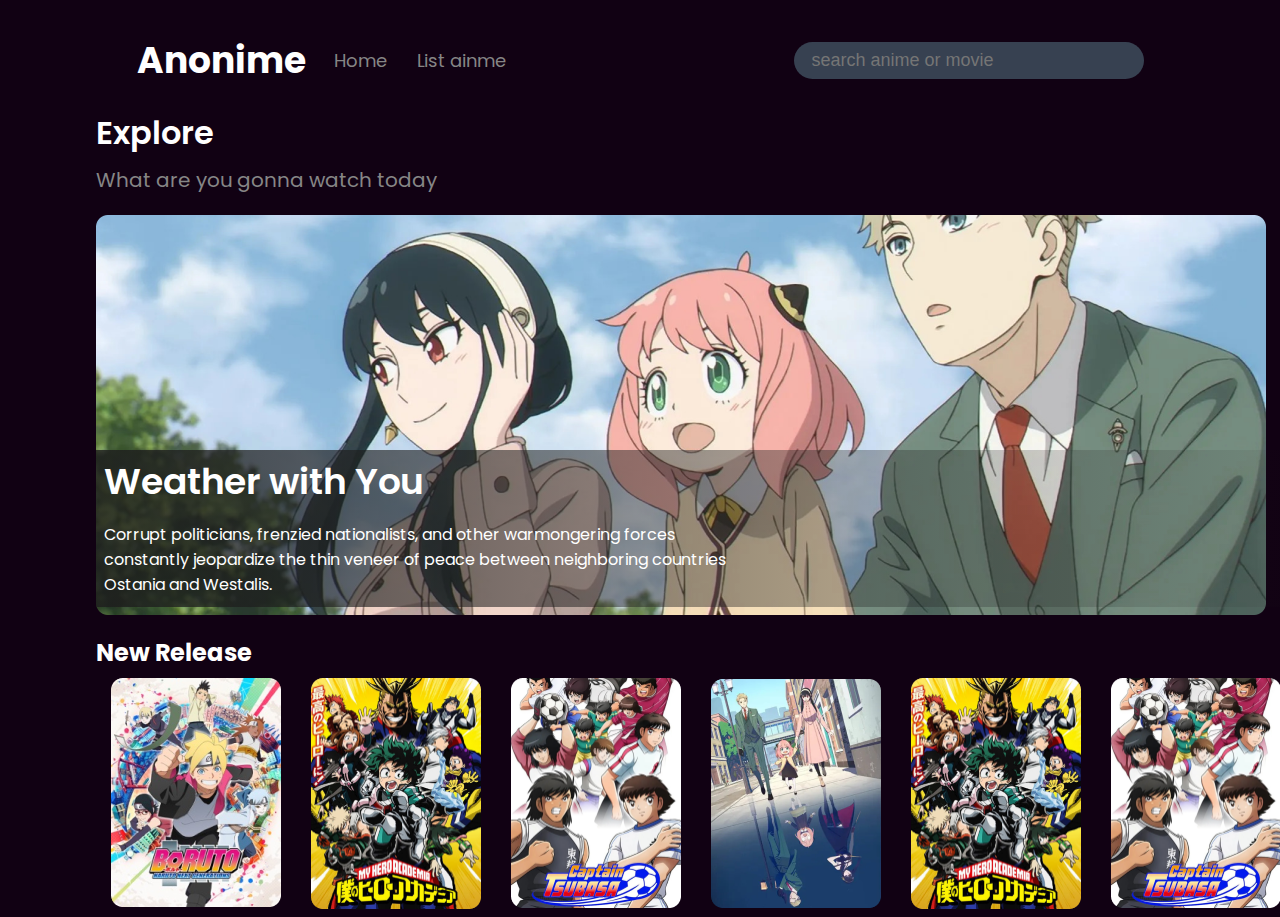
<file: Anomie-movie-app/index.html>
<!DOCTYPE html>
<html lang="en">
  <head>
    <meta charset="UTF-8" />
    <meta http-equiv="X-UA-Compatible" content="IE=edge" />
    <meta name="viewport" content="width=device-width, initial-scale=1.0" />
    <link rel="preconnect" href="https://fonts.googleapis.com" />
    <link rel="preconnect" href="https://fonts.gstatic.com" crossorigin />
    <link
      href="https://fonts.googleapis.com/css2?family=Inter:wght@400;500;600&family=Poppins:ital,wght@0,400;0,500;0,700;1,600&display=swap"
      rel="stylesheet"
    />
    <title>Anomie Movie Website</title>
    <link rel="stylesheet" href="./css/styles.css" />
  </head>
  <body>
    <!-- ALL YOUR HTML CODES HERE!! -->

      <nav>
        <div class="nav1">
            <h2>Anonime</h2>
            <ul class="nav1Kid">
                <li><a href="index.html">Home</a></li>
                <li><a href="#">List ainme</a></li>
            </ul>
        </div>  
        <div class="nav2">
            <input type="text" placeholder="search anime or movie">
        </div>
      </nav>
      <section class="section">
        <div class="section1">
          <h2>Explore</h2>
          <p>What are you gonna watch today</p>
        </div>
        <div class="section2">
          <div class="text">
            <h2>Weather with You</h2>
           <p> Corrupt politicians, frenzied nationalists, and other warmongering forces constantly jeopardize the thin veneer of peace between neighboring countries Ostania and Westalis. 

           </p>
          </div>
           
        </div>
      </section>
      <section class="secondSection">
        <div class="secondSection1">
            <h2>New Release</h2>
        </div>
        <div class="secondsection2">
          <a href="./details.html"><img src="images/boruto-naruto-next-generations.png" alt=""></a>
          <img src="images/Boku.png" alt="">
          <img src="images/captsu_card 1.png" alt="">
          <img src="images/spy_card-1.png" alt="">
          <img src="images/Boku.png" alt="">
          <img src="images/captsu_card 1.png" alt="">

        </div>
      </section>
    <script src="./app.js"></script>
  </body>
</html>
</file>
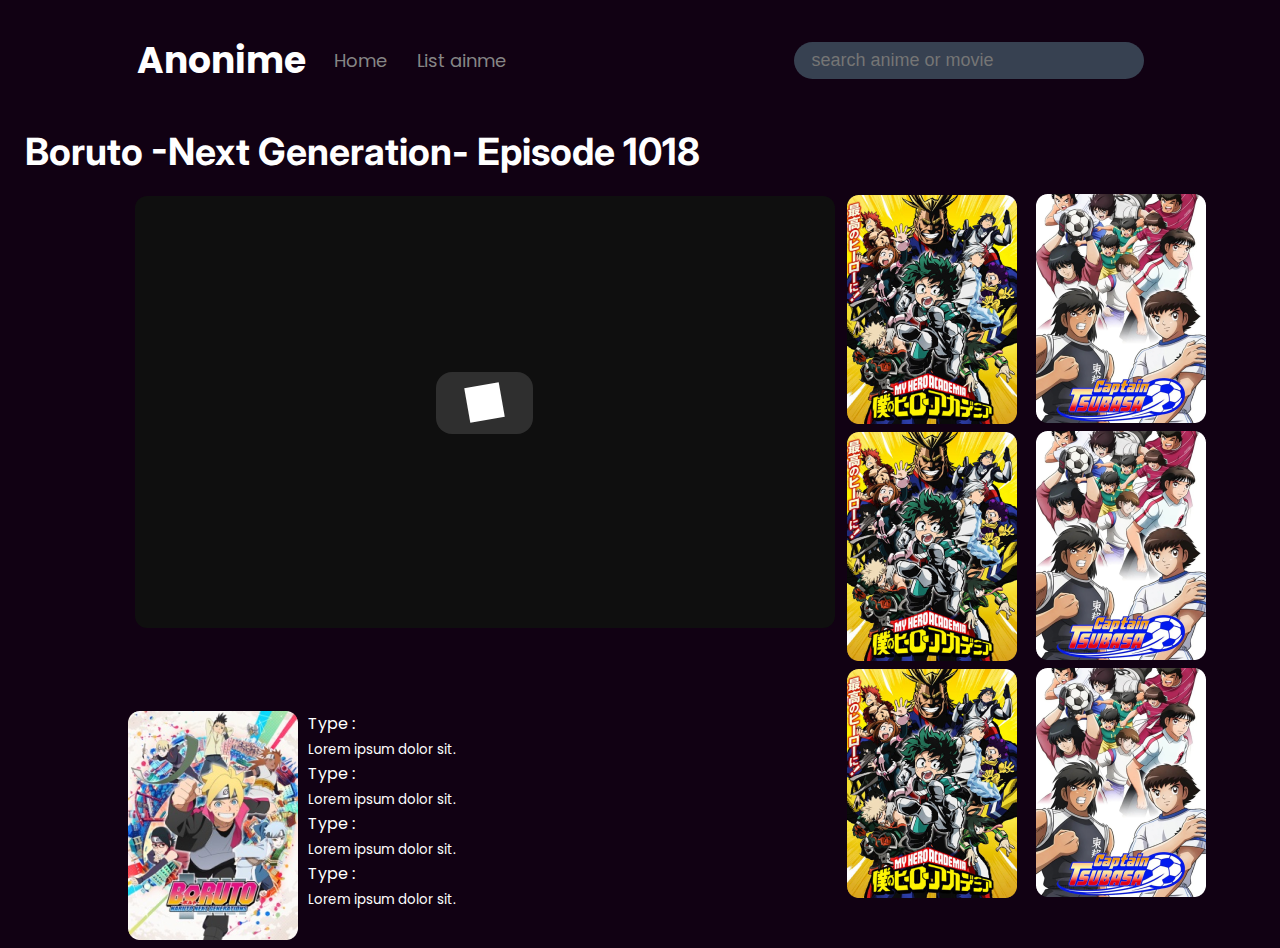
<file: Anomie-movie-app/details.html>
<!DOCTYPE html>
<html lang="en">
  <head>
    <meta charset="UTF-8" />
    <meta http-equiv="X-UA-Compatible" content="IE=edge" />
    <meta name="viewport" content="width=device-width, initial-scale=1.0" />
    <link rel="preconnect" href="https://fonts.googleapis.com" />
    <link rel="preconnect" href="https://fonts.gstatic.com" crossorigin />
    <link
      href="https://fonts.googleapis.com/css2?family=Inter:wght@400;500;600&family=Poppins:ital,wght@0,400;0,500;0,700;1,600&display=swap"
      rel="stylesheet"
    />
    <title>Anomie Movie Website</title>
    <link rel="stylesheet" href="./css/styles.css" />
    <link rel="stylesheet" href="./css/details.css" />
  </head>
  <body>
    <!-- ALL YOUR HTML CODES HERE!! -->

      <nav>
        <div class="nav1">
            <h2>Anonime</h2>
            <ul class="nav1Kid">
                <li><a href="index.html">Home</a></li>
                <li><a href="#">List ainme</a></li>
            </ul>
        </div>  
        <div class="nav2">
            <input type="text" placeholder="search anime or movie">
        </div>
      </nav>
      <div class="section">
          <div class="sect1">
                <h3>Boruto -Next Generation- Episode 1018</h3>
            </div>
            <div class="sect2">
              <div class="sect">
                <div class="play"></div> 
              <div class="youtube"></div>
              <div class="pause"></div>
        </div>
        <div class="sectImg">
          <img src="images/Boku.png" alt="">
          <img src="images/captsu_card 1.png" alt="">
          <img src="images/Boku.png" alt="">
          <img src="images/captsu_card 1.png" alt="">
          <img src="images/Boku.png" alt="">
          <img src="images/captsu_card 1.png" alt="">
        </div>
   </div>
      </div>
    <div class="last-section"  >
        <div class="img">
          <img src="images/boruto-naruto-next-generations.png" alt="">
        </div>
        <div class="desc">
          <p>Type :</p>
          <small>Lorem ipsum dolor sit.</small>          <p>Type :</p>
          <small>Lorem ipsum dolor sit.</small>          <p>Type :</p>
          <small>Lorem ipsum dolor sit.</small>          <p>Type :</p>
          <small>Lorem ipsum dolor sit.</small>
        </div>
    </div>

    <script src="./app.js"></script>
  </body>
</html>
</file>
<file: Anomie-movie-app/css/styles.css>
* {
  padding: 0;
  margin: 0;
  box-sizing: border-box;
}

html {
  font-size: 62.5%; /* 1rem is now 10px */
}

body {
  font-family: "Poppins", sans-serif;
  font-size: 1.6rem; /* 1.6rem is equal to 16px because 1rem is 10px therefore 16px/10px === 1.6rem */
  background-color: #110113;
  color: white; 
}

nav{
  display: flex;
  margin-top: 32px;
  /* margin-left: 83px; */
  align-items: center;
  justify-content: space-around;
 
}

.nav1{
  display: flex;
  align-items: center;
  flex-basis:  30%;
  justify-content: space-between;
  font-family: Poppins;
  /* margin: auto; */
}

.nav1 h2{
  font-size: 36px;
  line-height: 32px;
  
}
.nav1Kid{
  display: flex;
  justify-content: space-evenly;
  list-style-type: none;
}
.nav1Kid li{
  padding: 15px;
  font-size: 18px;
}

.nav1Kid li a{
  text-decoration: none;
  color: #868686;
  
}
.nav2 input{
  padding: 8px 100px 8px 18px;
  border-radius: 37px;
  /* gap: 10px; */
  font-weight: 400;
  background: #374151;
  font-size: 18px;
  border: none;
}

section{
  width: 85%;
  margin: auto;
  padding-top: 20px;
}

.section1 h2{
  font-weight: 600;
}

.section2 {
  background: url('../images/spy_carousel.png');
  width: 1170px;
  height: 400px;
  background-size: cover;
  margin-top: 10px;
}
.section p{
  color:  #868686;
  font-size: 20px;
  font-weight: 400;
  padding-bottom: 10px;
}

.section h2{
  color:  #fff;
  font-size: 32px;
  font-weight: 600;
  padding-bottom: 8px; 
}
.section2 p{
  font-size: 16px;
  color: white;
  width:50%;
}
.text{
  width: 50%;
  background: linear-gradient(269.96deg, rgba(29, 29, 29, 0) 0.04%, rgba(29, 29, 29, 0.8) 98.5%);
  /* border-radius: 12px; */
  display: flex;
  width: 100%;
  flex-direction: column;
  position: absolute;
  top: 50%;
  padding-left: 8px;
}

.section2 h2{
  font-style: normal;
  font-weight: 600;
  font-size: 36px;
  line-height: 64px;
}

.secondsection2{
  display: flex;
  
  /* margin: auto; */
}
.secondsection2 img{
  display: flex;
  justify-content: space-evenly;
  margin: 8px 15px;
}
</file>
<file: Anomie-movie-app/css/details.css>
.section{
    margin: 20px;
}

.sect1{
    font-family: inter;
    /* font-weight: 600; */
    font-size: 32px;
    letter-spacing: 7%;
}
.sect1 h3{
    padding: 20px 5px;
}
.sect2{
    display: flex;
}
.play{
    position: absolute;
width: 700px;
height: 432px;
left: 135px;
top: 176px;
background: #0F0F0F;
border-radius: 12px;
margin-top: 20px;
}
.youtube{
    position: absolute;
width: 97px;
height: 62px;
left: 436px;
top: 372px;
background: rgba(55, 55, 55, 0.8);
border-radius: 16px;
}
.pause{
    position: absolute;
width: 35px;
height: 35px;
left: 467px;
top: 385px;
background: #FFFFFF;
transform: rotate(80deg);
}

.sectImg{
    position: absolute;
    left: 65%;
   
}
.sectImg img{
    padding-left: 15px;
}

.last-section{
        display: flex;
        position: absolute;
        top: 79%;
        bottom: 0;
        margin-left: 10%;
}

.img {
    margin-right: 10px;
}
.desc{
    display: block;
}
</file>
